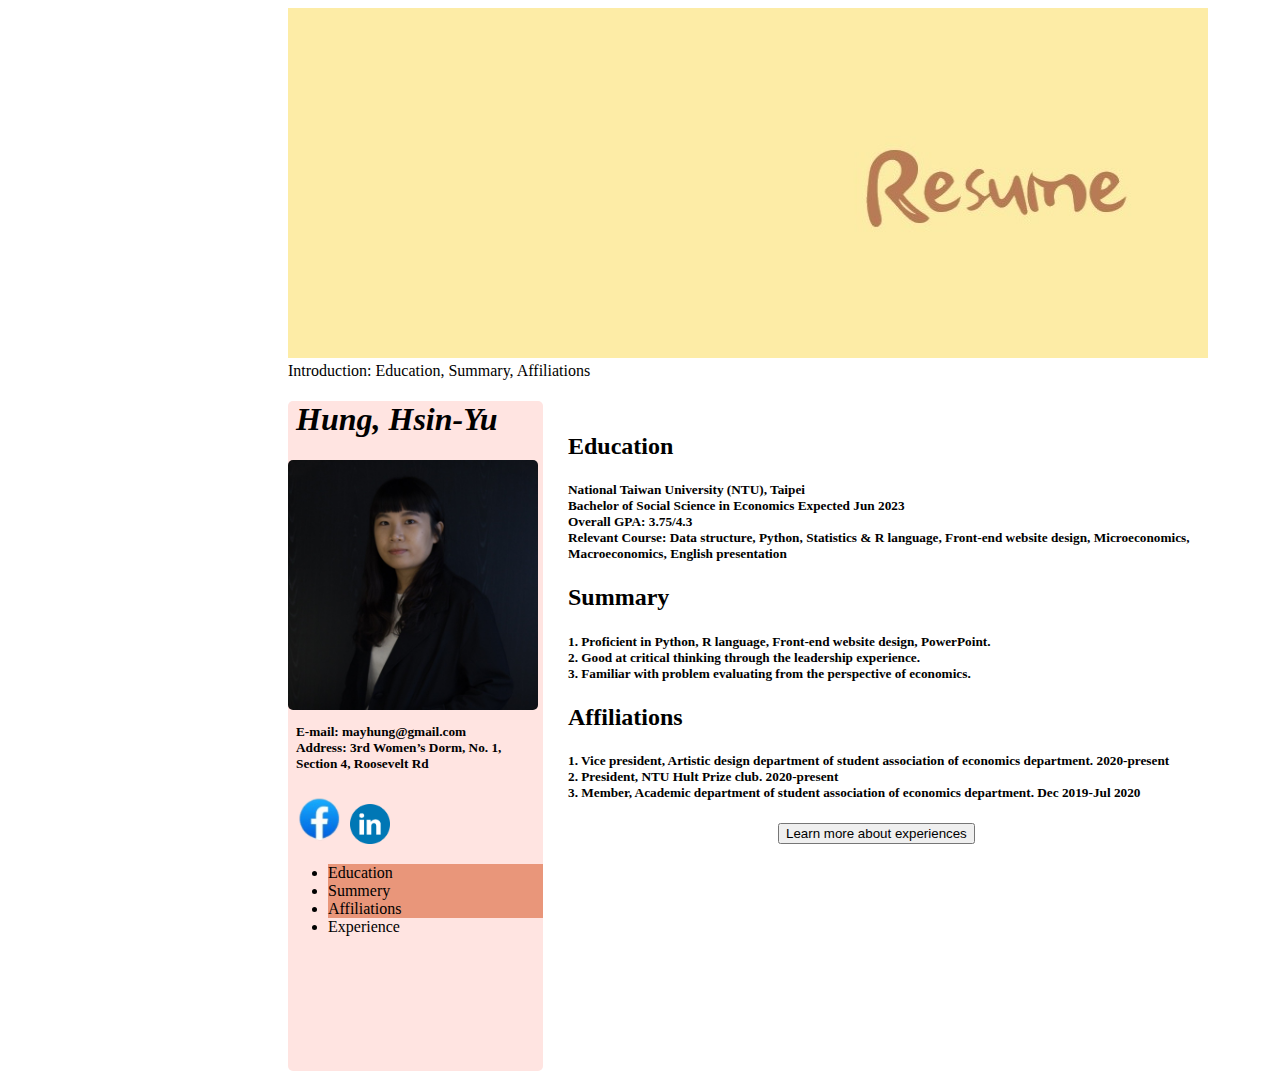
<file: index.html>
<!DOCTYPE html>
<html lang="en">
<head>
    <meta charset="UTF-8">
    <meta name="viewport" content="width=device-width, initial-scale=1.0">
    <title>Hung, Hsin-Yu</title>
    
    

</head>

<body>
    <link rel="stylesheet" href="https://cdn.jsdelivr.net/npm/bootstrap@4.5.3/dist/css/bootstrap.min.css" integrity="sha384-TX8t27EcRE3e/ihU7zmQxVncDAy5uIKz4rEkgIXeMed4M0jlfIDPvg6uqKI2xXr2" crossorigin="anonymous">
    <script src="https://cdn.jsdelivr.net/npm/bootstrap@4.5.3/dist/js/bootstrap.bundle.min.js" integrity="sha384-ho+j7jyWK8fNQe+A12Hb8AhRq26LrZ/JpcUGGOn+Y7RsweNrtN/tE3MoK7ZeZDyx" crossorigin="anonymous"></script>
    
    <div id="container" style="height: 1000px;width:280px;float: left"></div>
    
    <div id="container" style="height: 350px;width: 920px;float: left;">
        <img src="img\line_218081396799355.jpg" alt="" style="width: 920px;height: 350px;">
          
          

          <div class="alert alert-light" role="alert">
            Introduction: Education, Summary, Affiliations
          </div>
        
         <div id="container" style="width: 255px;height: 670px;background-color:mistyrose;border-radius: 5px;">
        
            <h1 style="margin-left: 8px;font-family: Garamond;font-style: oblique;">Hung, Hsin-Yu </h1>
                <img src="img\CVimg.jpg" alt="" style="width: 250px;border-radius: 5px;">
                <h5 style="font-family: Garamond;margin-top: 10px;margin-left: 8px">
                    <b>E-mail:</b> mayhung@gmail.com<br>
                    <b>Address:</b> 3rd Women’s Dorm, No. 1, Section 4, Roosevelt Rd
                    </h5>
                <a href="https://www.facebook.com/profile.php?id=100002929325234">
                    <img src="img\fb.png" alt="" style="height: 50px;"></a>
                <a href="https://www.linkedin.com/in/may-hung-b01b121b6">
                    <img src="img\LinkedIn.png" alt="" style="height: 40px;"></a>  
                <ul class="list-group">
                    <li class="list-group-item"style="background-color:darksalmon;">Education</li>
                    <li class="list-group-item"style="background-color:darksalmon;">Summery</li>
                    <li class="list-group-item"style="background-color:darksalmon;">Affiliations</li>
                    <li class="list-group-item" >Experience</li>
                    </ul> 
              
        </div>
    </div>

  
    
    
    <div id="container" style="margin-left:280px;margin-top:65px;width:640px;float:left;font-family: Garamond;">
        <div class="alert alert-secondary" role="alert">
            <h2 style="margin-top: 10px;"><b>Education</b>
                <h5>National Taiwan University (NTU), Taipei<br>
                    Bachelor of Social Science in Economics                                        Expected Jun 2023<br>
                    Overall GPA: 3.75/4.3 <br>
                    Relevant Course: Data structure, Python, Statistics & R language, Front-end website design, Microeconomics, Macroeconomics, English presentation</h5>
          </div>
        
        <div class="alert alert-secondary" role="alert">
            <h2><b>Summary</b></h2>
            <h5>1. Proficient in Python, R language, Front-end website design, PowerPoint.<br>
                2. Good at critical thinking through the leadership experience.<br>
                3. Familiar with problem evaluating from the perspective of economics.</h5>
          </div>
        
          <div class="alert alert-secondary" role="alert">
            <h2><b>Affiliations</b></h2>
            <h5> 1. Vice president, Artistic design department of student association of economics department. 2020-present<br>
                 2. President, NTU Hult Prize club.                                               2020-present<br>
                 3. Member, Academic department of student association of economics department.    Dec 2019-Jul 2020<br></h5> 
          </div>
        
        <a href="https://www.youtube.com/watch?v=zPeMFCDPgKE">
            <button type="button" class="btn btn-dark" style="margin-left: 210px;font-family: 'Segoe UI', Tahoma, Geneva, Verdana, sans-serif;">Learn more about experiences</button></a>
        
    </div> 
    

  
        
  
</body>
</html>
</file>
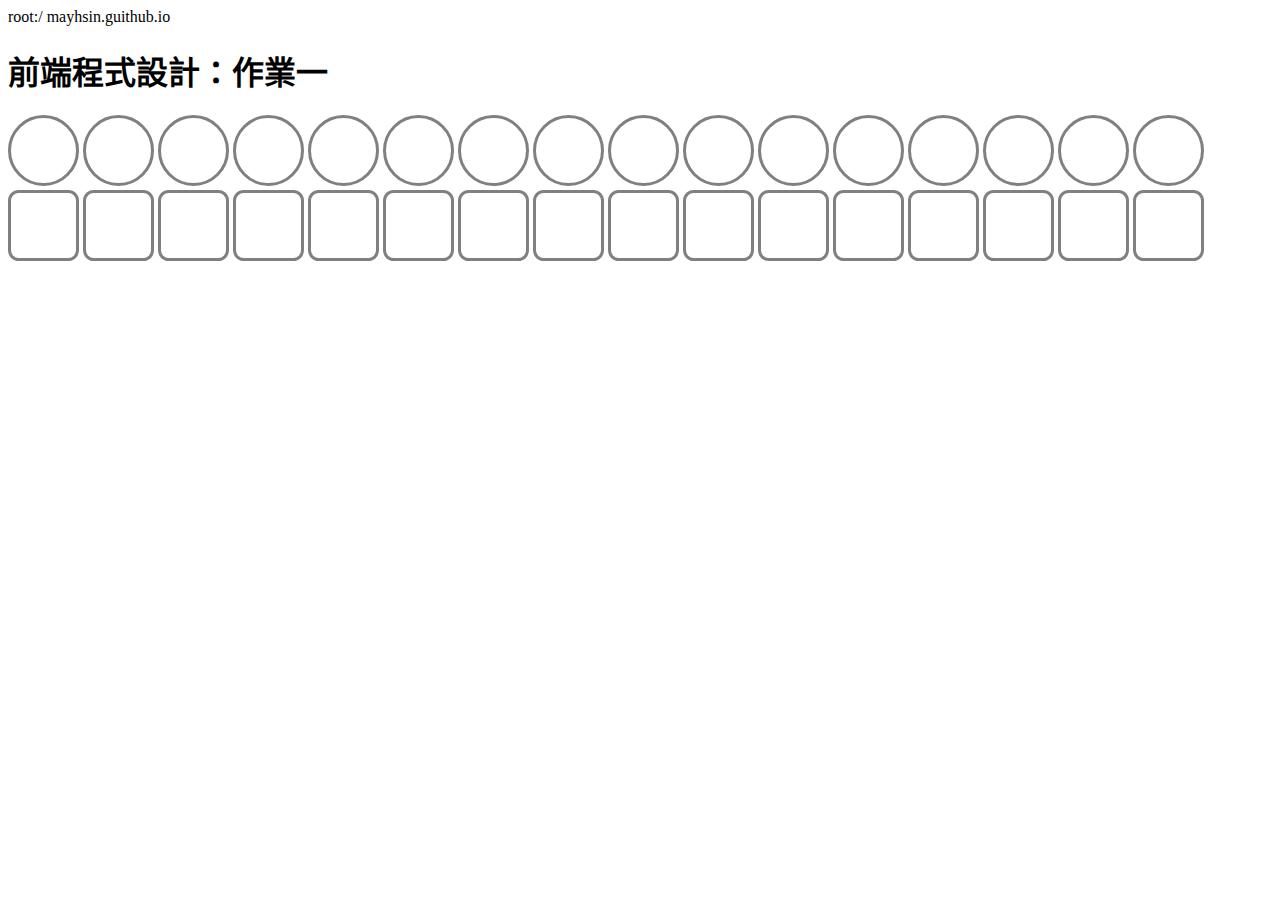
<file: 109-1Frontend/HW1/index.html>
<!DOCTYPE html>
<html lang="zh-TW">
     root:/ mayhsin.guithub.io 
<head>
    <meta charset="UTF-8">
    <meta name="viewport" content="width=device-width, initial-scale=1.0">
    <title>前端程式設計：作業一</title>
    <link rel="stylesheet" href="./css/icon.css">
</head>

<body>
    <h1>前端程式設計：作業一</h1>
    <div class="i i-person circle"></div>
    <div class="i i-phone circle"></div>
    <div class="i i-message circle"></div>
    <div class="i i-clock circle"></div>
    <div class="i i-music circle"></div>
    <div class="i i-photo circle"></div>
    <div class="i i-photocamera circle"></div>
    <div class="i i-videocamera circle"></div>
    <div class="i i-webcam circle"></div>
    <div class="i i-microphone circle"></div>
    <div class="i i-trashcan circle"></div>
    <div class="i i-find circle"></div>
    <div class="i i-location circle"></div>
    <div class="i i-setting circle"></div>
    <div class="i i-speaker circle"></div>
    <div class="i i-note circle"></div>
    <br>
    <div class="i i-person rounded-rectangle"></div>
    <div class="i i-phone rounded-rectangle"></div>
    <div class="i i-message rounded-rectangle"></div>
    <div class="i i-clock rounded-rectangle"></div>
    <div class="i i-music rounded-rectangle"></div>
    <div class="i i-photo rounded-rectangle"></div>
    <div class="i i-photocamera rounded-rectangle"></div>
    <div class="i i-videocamera rounded-rectangle"></div>
    <div class="i i-webcam rounded-rectangle"></div>
    <div class="i i-microphone rounded-rectangle"></div>
    <div class="i i-trashcan rounded-rectangle"></div>
    <div class="i i-find rounded-rectangle"></div>
    <div class="i i-location rounded-rectangle"></div>
    <div class="i i-setting rounded-rectangle"></div>
    <div class="i i-speaker rounded-rectangle"></div>
    <div class="i i-note rounded-rectangle"></div>
</body>

</html>
</file>
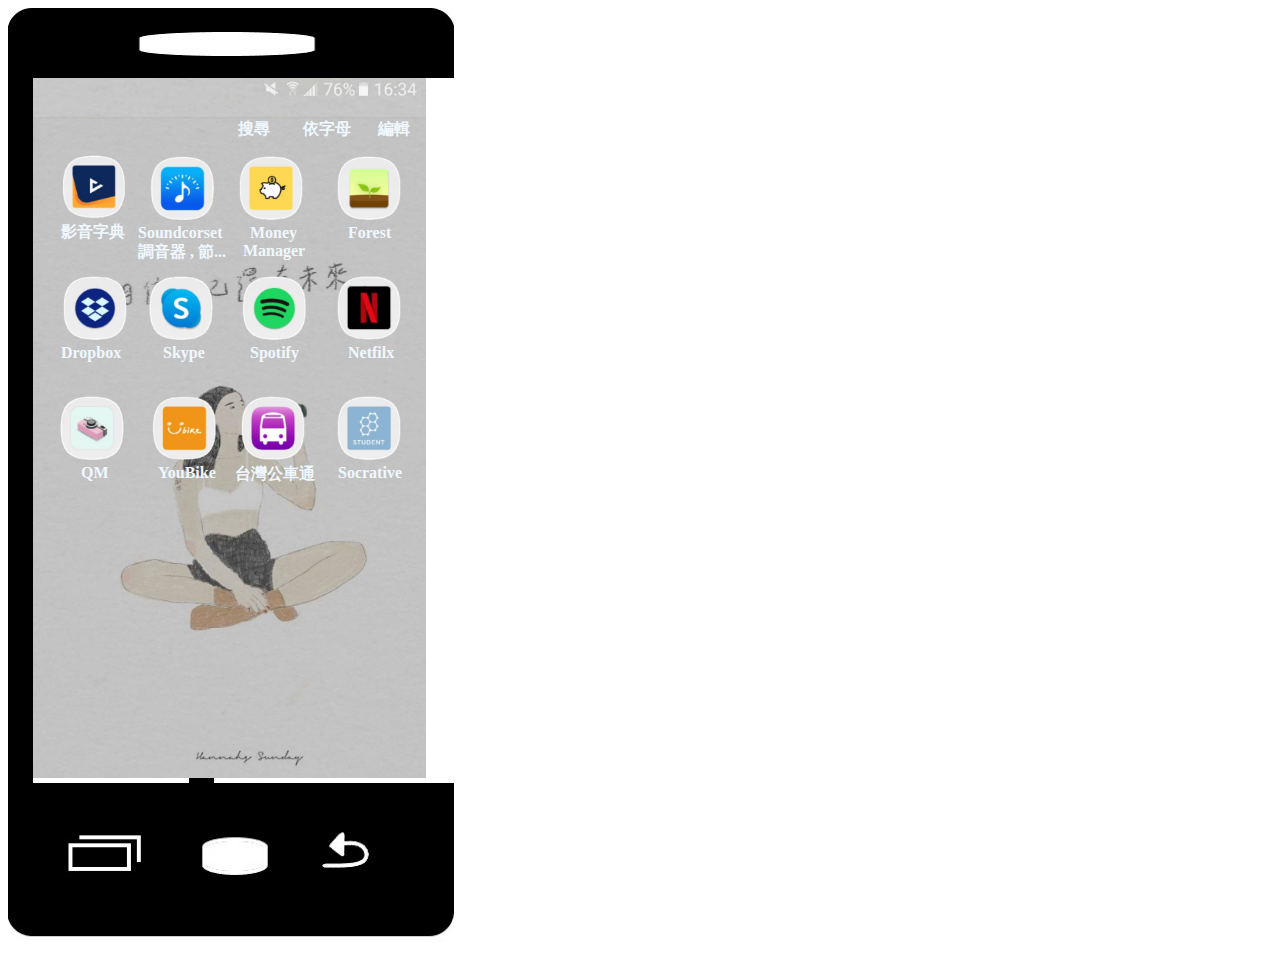
<file: 109-1Frontend/HW2/index.html>
<!DOCTYPE html>
<html lang="en">
     
<head>
    <meta charset="UTF-8">
    <meta name="viewport" content="width=device-width, initial-scale=1.0">
    <title>index</title>
    <link rel="stylesheet" href="./css/1.css">
                 
                                 
        
        
</head>
<body>
    <div id="container" style="height: 70px;width: 445.5px"> 
        <img src="img\手機up.jpg" alt="" style="height:70px;width:445.5px;margin-bottom: 0;">
    </div>
    <div id="menu" style="background-color:#000000;height:705px;width:25px;float:left;"> </div> 
<div>
<img src="img\FB_IMG_1513572267381.jpg" alt="", height = 700, class="under"  >
<h4 class="up" style="padding-left: 230px;padding-top: 20px;color: aliceblue;"  >搜尋</h1>
    <h4 class="up" style="padding-left: 295px;padding-top: 20px;color: aliceblue;"  >依字母</h1>
        <h4 class="up" style="padding-left: 370px;padding-top: 20px;color: aliceblue;"  >編輯</h1>
<h4 class="up" style="padding-left: 53px;padding-top: 123px;color: aliceblue"  >影音字典</h1>
<h4 class="up" style="padding-left: 130px;padding-top: 125px;color: aliceblue;"  >Soundcorset</h1>
<h4 class="up" style="padding-left: 130px;padding-top: 143px;color: aliceblue;"  >調音器 , 節...</h1>
<h4 class="up" style="padding-left: 242px;padding-top: 125px;color: aliceblue;"  >Money</h1>
<h4 class="up" style="padding-left: 235px;padding-top: 143px;color: aliceblue;"  >Manager</h1>
<h4 class="up" style="padding-left: 340px;padding-top: 125px;color: aliceblue;"  >Forest</h1>

<h4 class="up" style="padding-left: 53px;padding-top: 245px;color: aliceblue;"  >Dropbox</h1>
<h4 class="up" style="padding-left: 155px;padding-top: 245px;color: aliceblue;"  >Skype</h1>
<h4 class="up" style="padding-left: 242px;padding-top: 245px;color: aliceblue;"  >Spotify</h1>
<h4 class="up" style="padding-left: 340px;padding-top: 245px;color: aliceblue;"  >Netfilx</h1>

<h4 class="up" style="padding-left: 73px;padding-top: 365px;color: aliceblue;"  >QM</h1>
<h4 class="up" style="padding-left: 150px;padding-top: 365px;color: aliceblue;"  >YouBike</h1>
<h4 class="up" style="padding-left: 227px;padding-top: 365px;color: aliceblue;"  >台灣公車通</h1>
<h4 class="up" style="padding-left: 330px;padding-top: 365px;color: aliceblue;"  >Socrative</h1>

<a  class="up" href="https://tw.voicetube.com/definition/"  >
    <img src="img\影音字典.png" alt="" , height=70px class="i"  >
</a>
<a  class="up" href="https://www.soundcorset.com/"  >
    <img src="img\調音器.png" alt="" height=80px class="a" >
</a>

<img src="img\Money Manager.png" alt="" height=80px class="up b" >

<a  class="up" href="https://forestapp.cc/"  >
    <img src="img\Forest.png" alt="" height=80px class="c" >
</a>
<a  class="up" href="https://www.dropbox.com/business/landing-t61fl?_tk=paid_sem_goog_biz_b&_camp=1781712428&_kw=dropbox|e&_ad=451396192450||c&gclid=CjwKCAiAnIT9BRAmEiwANaoE1WUlyGgKrljoHWkiy7F92MspADV0bGAOsi4HiLbVZ-Sqwy0JmkG_YRoCGbYQAvD_BwE"  >
    <img src="img\Dropbox.png" alt="" height=80px class="d" >
</a>

<img src="img\Skype.png" alt="" height=80px class=" up e" >

<a  class="up" href="https://www.spotify.com/tw/"  >
    <img src="img\Spotify.png" alt="" height=80px class="f" >
</a>
<a  class="up" href="https://www.netflix.com/tw-en/"  >
    <img src="img\Netfilx.png" alt="" height=80px class="g" >
</a>

<img src="img\QM.png" alt="" height=80px class="up h" >

<a  class="up" href="https://www.youbike.com.tw/"  >
    <img src="img\YouBike.png" alt="" height=80px class="j" >
</a>

<img src="img\台灣公車通.png" alt="" height=80px class="up k" >

<a  class="up" href="https://www.socrative.com/"  >
    <img src="img\Socrative.png" alt="" height=80px class="l" >
</a>




</div>
<div id="menu" style="background-color:rgb(255, 255, 255);height:705px;width:1058px;float:right;"> </div> 
<div id="menu" style="background-color:#000000;height:705px;width:25px;float:right;"> </div> 
<img src="img\手機.jpg" alt="" width="445.5px" style="margin-bottom:0;">

  


</body>
</html>
</file>
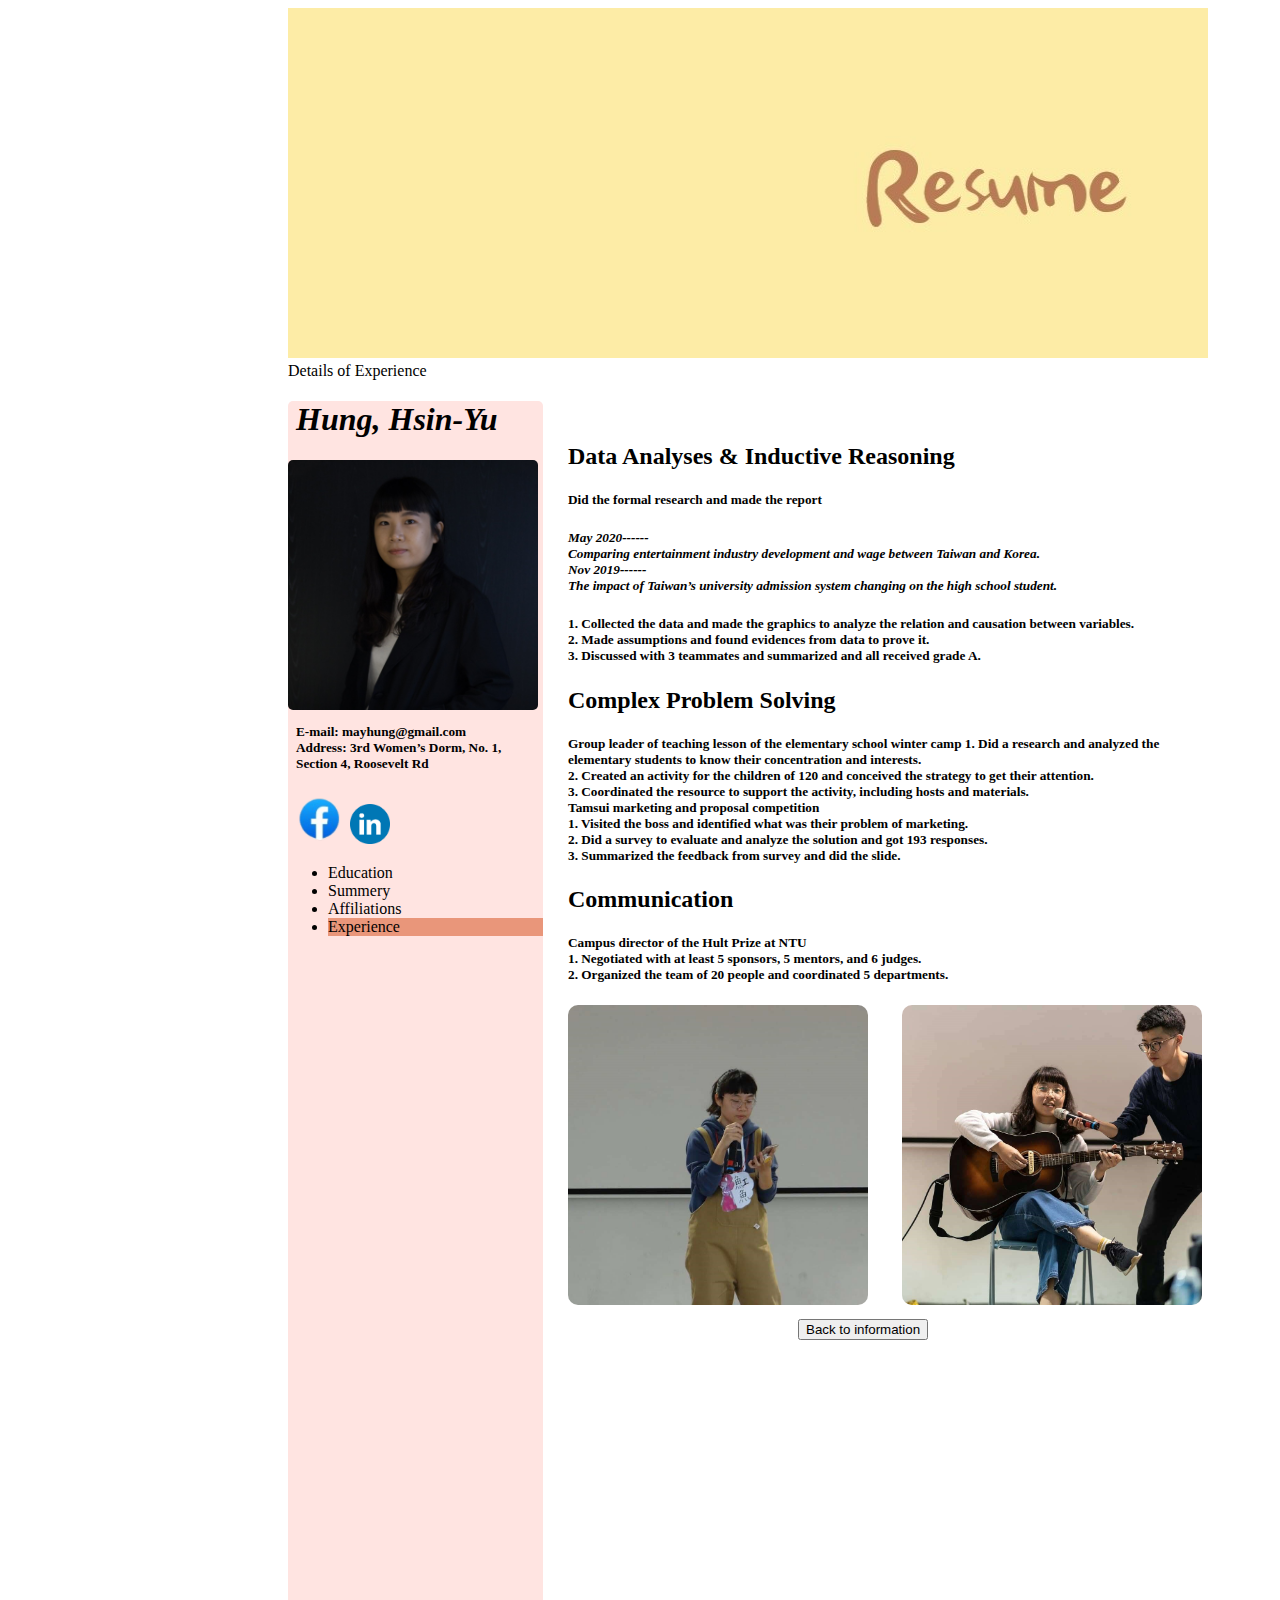
<file: index2.html>
<!DOCTYPE html>
 <html lang="en">
 <head>
     <meta charset="UTF-8">
     <meta name="viewport" content="width=device-width, initial-scale=1.0">
     <title>Hung, Hsin-Yu</title>
     <link rel="stylesheet" href="css\1.css">
     
 
 </head>
 
 <body>
     <link rel="stylesheet" href="https://cdn.jsdelivr.net/npm/bootstrap@4.5.3/dist/css/bootstrap.min.css" integrity="sha384-TX8t27EcRE3e/ihU7zmQxVncDAy5uIKz4rEkgIXeMed4M0jlfIDPvg6uqKI2xXr2" crossorigin="anonymous">
     <script src="https://cdn.jsdelivr.net/npm/bootstrap@4.5.3/dist/js/bootstrap.bundle.min.js" integrity="sha384-ho+j7jyWK8fNQe+A12Hb8AhRq26LrZ/JpcUGGOn+Y7RsweNrtN/tE3MoK7ZeZDyx" crossorigin="anonymous"></script>
     <div id="container" style="height: 1000px;width:280px;float: left"></div>
     <div id="container" style="height: 350px;width: 920px;float: left;">
         <img src="img\line_218081396799355.jpg" alt="" style="width: 920px;height: 350px;">
 
           <div class="alert alert-light" role="alert">
             Details of Experience
           </div>
         
          <div id="container" style="width: 255px;height: 1210px;background-color:mistyrose;border-radius: 5px;">
         
             <h1 style="margin-left: 8px;font-family: Garamond;font-style: oblique;">Hung, Hsin-Yu </h1>
                 <img src="img\CVimg.jpg" alt="" style="width: 250px;border-radius: 5px;">
                 <h5 style="font-family: Garamond;margin-top: 10px;margin-left: 8px">
                     <b>E-mail:</b> mayhung@gmail.com<br>
                     <b>Address:</b> 3rd Women’s Dorm, No. 1, Section 4, Roosevelt Rd
                     </h5>
                 <a href="https://www.facebook.com/profile.php?id=100002929325234">
                     <img src="img\fb.png" alt="" style="height: 50px;"></a>
                 <a href="https://www.linkedin.com/in/may-hung-b01b121b6">
                     <img src="img\LinkedIn.png" alt="" style="height: 40px;"></a>  
                 <ul class="list-group">
                     <li class="list-group-item">Education</li>
                     <li class="list-group-item">Summery</li>
                     <li class="list-group-item">Affiliations</li>
                     <li class="list-group-item" style="background-color: darksalmon;">Experience</li>
                     </ul> 
               
         </div>
     </div>
 
   
     
     
     <div id="container" style="margin-left:280px;margin-top:65px;width:640px;float:left;font-family: Garamond;">
         <div class="alert alert-secondary" role="alert">
             <h2 style="margin-top: 10px;"><h2> Data Analyses & Inductive Reasoning</h2>  
  
             <h5><b>Did the formal research and made the report</b><br></h5>
              <h5 style="font-style: oblique;">
                 May 2020------<br>Comparing entertainment industry development and wage between Taiwan and Korea.<br>
                 Nov 2019------<br>The impact of Taiwan’s university admission system changing on the high school student.</h5> 
                <h5>
                 1. Collected the data and made the graphics to analyze the relation and causation between variables.<br>
                 2. Made assumptions and found evidences from data to prove it.<br>
                 3. Discussed with 3 teammates and summarized and all received grade A. </h5>              
             
                   
           </div>
         
         <div class="alert alert-secondary" role="alert">
          <h2>Complex Problem Solving</h2>   
          <h5>
              <b>Group leader of teaching lesson of the elementary school winter camp     </b>          
              1. Did a research and analyzed the elementary students to know their concentration and interests.<br>
              2. Created an activity for the children of 120 and conceived the strategy to get their attention.<br>
              3. Coordinated the resource to support the activity, including hosts and materials.<br>
              <b>Tamsui marketing and proposal competition  </b>                                      <br>
              1. Visited the boss and identified what was their problem of marketing.<br>
              2. Did a survey to evaluate and analyze the solution and got 193 responses.<br>
              3. Summarized the feedback from survey and did the slide.
           </div>
         
           <div class="alert alert-secondary" role="alert">
            <h2>Communication</h2>
            <h5><b>Campus director of the Hult Prize at NTU                                      </b><br>
               1. Negotiated with at least 5 sponsors, 5 mentors, and 6 judges.<br>
                2. Organized the team of 20 people and coordinated 5 departments.</h5>     
           </div>
         <img src="img\1-1.jpg" alt="" class="photo">
         <img src="img\3-1.jpg" alt="" class="photo" style="margin-left: 30px;">
         <a href="https://www.youtube.com/watch?v=zPeMFCDPgKE">
             <button type="button" class="btn btn-dark" style="margin-top:10px;margin-left: 230px;font-family: 'Segoe UI', Tahoma, Geneva, Verdana, sans-serif;">Back to information</button></a>
         
     </div> 
     
 
   
 </body>
 </html>
</file>
<file: 109-1Frontend/HW1/css/icon.css>
.circle {

        border-radius: 50%;
        ;
        display: inline-block;
        border-style: solid;
        border-width: 3.5px;
        border-color: #808080;
    }


    .rounded-rectangle {
        width: 500px;
        height: 500px;
        border-radius: 15%;
        ;
        display: inline-block;
        border-style: solid;
        border-width: 3.5px;
        border-color: #808080;

    }

    .i {
        background-image: url('https://cool.ntu.edu.tw/courses/3762/files/407150/preview');

        height: 500px;
        width: 500px
    }

    .i-person {
        width: 65px;
        height: 65px;
        background-position-x: -38px;
        background-position-y: -40px;

    }

    .i-phone {
        width: 65px;
        height: 65px;
        background-position-x: -155px;
        background-position-y: -40px;

    }

    .i-message {
        width: 65px;
        height: 65px;
        background-position-x: -276px;
        background-position-y: -38px;

    }

    .i-clock {
        width: 65px;
        height: 65px;
        background-position-x: -394px;
        background-position-y: -38px;

    }

    .i-music {
        width: 65px;
        height: 65px;
        background-position-x: -40px;
        background-position-y: -156px;

    }

    .i-photo {
        width: 65px;
        height: 65px;
        background-position-x: -156px;
        background-position-y: -158px;

    }

    .i-photocamera {
        width: 65px;
        height: 65px;
        background-position-x: -275px;
        background-position-y: -158px;

    }

    .i-videocamera {
        width: 65px;
        height: 65px;
        background-position-x: -393px;
        background-position-y: -158px;

    }

    .i-webcam {
        width: 65px;
        height: 65px;
        background-position-x: -38px;
        background-position-y: -279px;
    }

    .i-microphone {
        width: 65px;
        height: 65px;
        background-position-x: -156px;
        background-position-y: -279px;
    }

    .i-trashcan {
        width: 65px;
        height: 65px;
        background-position-x: -276px;
        background-position-y: -275px;
    }

    .i-find {
        width: 65px;
        height: 65px;
        background-position-x: -396px;
        background-position-y: -275px;
    }

    .i-location {
        width: 65px;
        height: 65px;
        background-position-x: -37px;
        background-position-y: -395px;
    }

    .i-setting {
        width: 65px;
        height: 65px;
        background-position-x: -156px;
        background-position-y: -396px;
    }

    .i-speaker {
        width: 65px;
        height: 65px;
        background-position-x: -277px;
        background-position-y: -396px;
    }

    .i-note {
        width: 65px;
        height: 65px;
        background-position-x: -395px;
        background-position-y: -396px;
    }
</file>
<file: 109-1Frontend/HW2/css/1.css>
.up {
    position: absolute;


    z-index: 2;
}

.under {
    position: absolute;


    z-index: 1;

}

.i {
    position: absolute;
    left: 25px;
    top: 73px;
}

.a {
    position: absolute;
    left: 100px;
    top: 68px;
}

.b {
    position: absolute;
    left: 225px;
    top: 148px;
}

.c {
    position: absolute;
    left: 290px;
    top: 70px;
}

.d {
    position: absolute;
    left: 16px;
    top: 190px;
}

.e {
    position: absolute;
    left: 135px;
    top: 268px;
}

.f {
    position: absolute;
    left: 195px;
    top: 190px;
}

.g {
    position: absolute;
    left: 290px;
    top: 190px;
}

.h {
    position: absolute;
    left: 46px;
    top: 388px;
}

.j {
    position: absolute;
    left: 105px;
    top: 310px;
}

.k {
    position: absolute;
    left: 227px;
    top: 388px;
}

.l {
    position: absolute;
    left: 290px;
    top: 310px;
}
</file>
